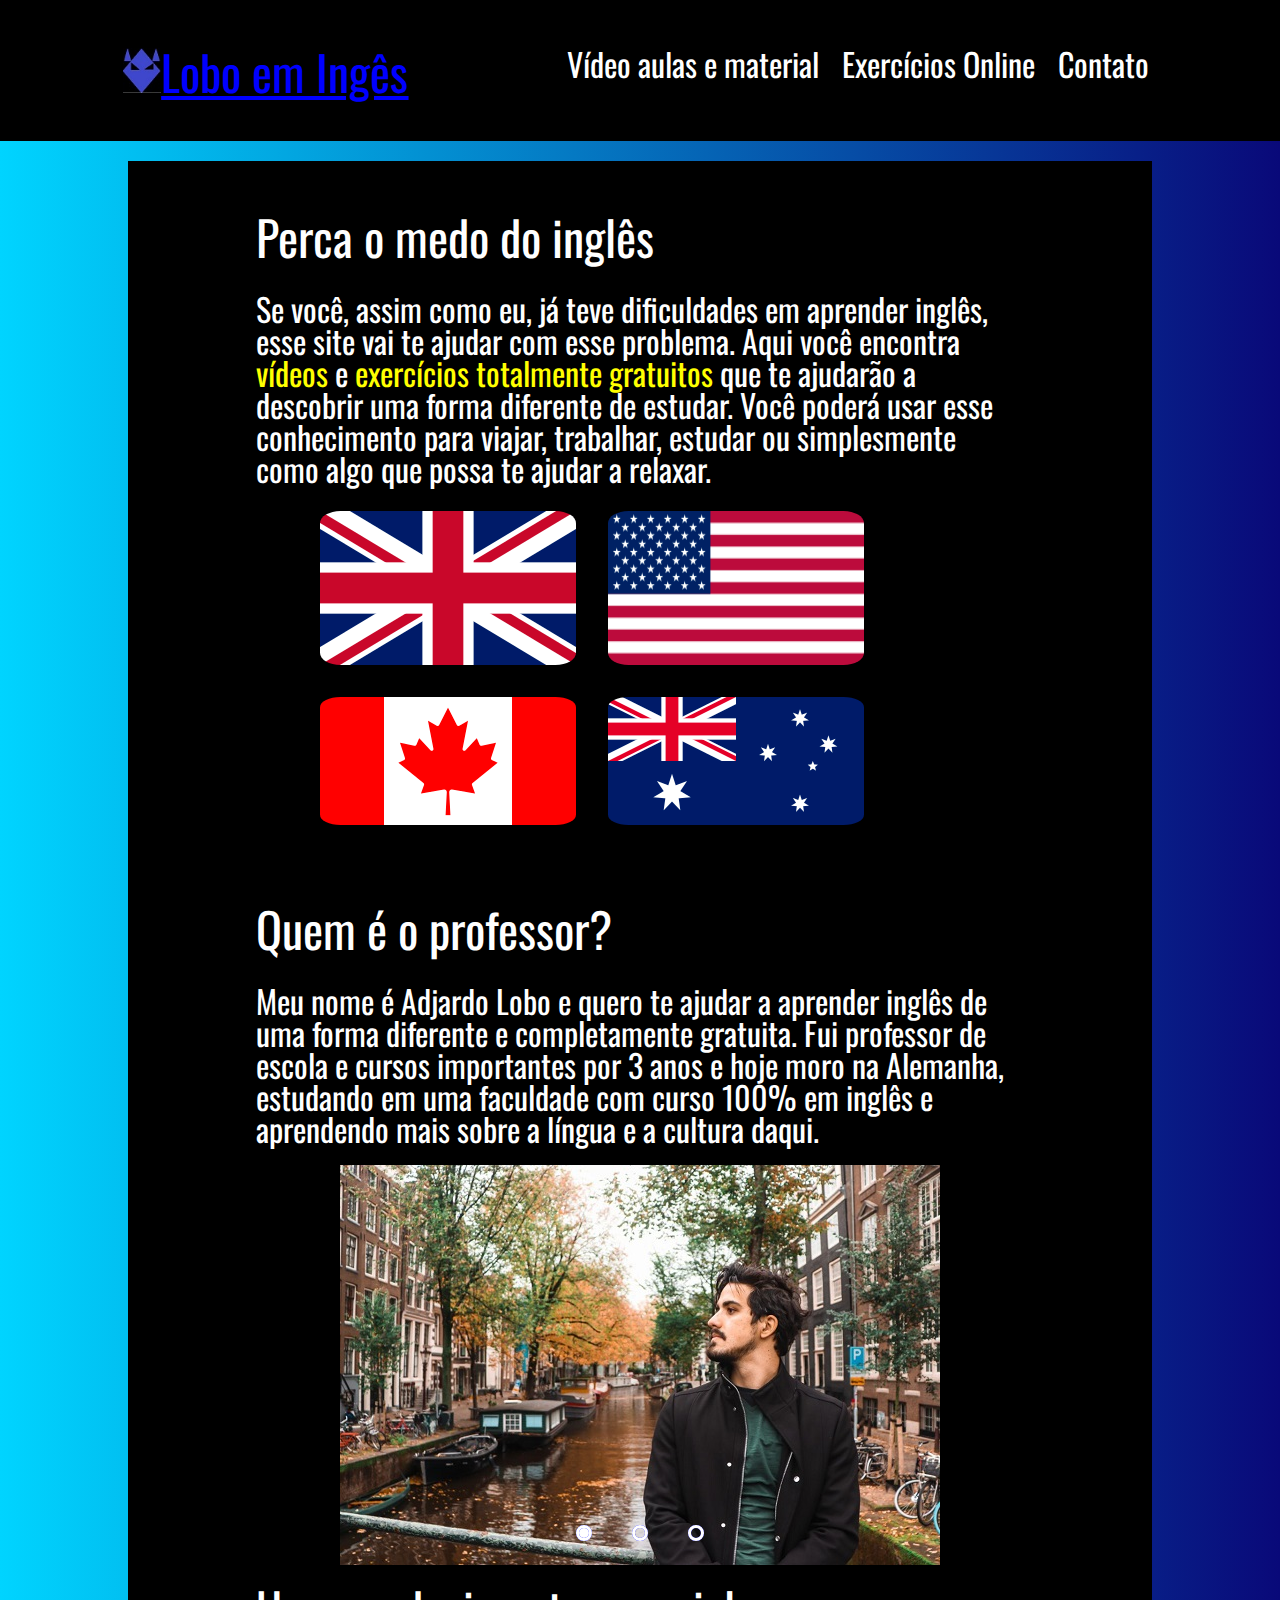
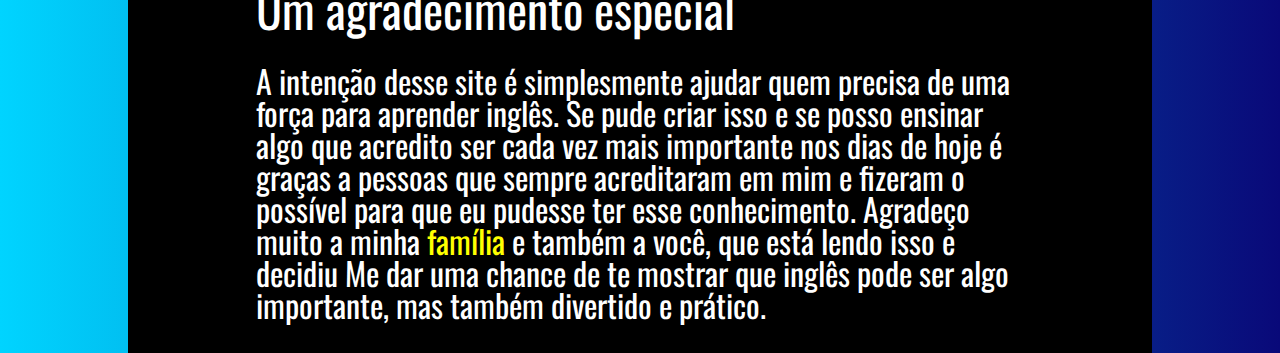
<file: telas/index.html>
<html>
    <head>
        <meta charset="UTF-8">
        <meta name="viewport" content="width=device-width, initial-scale=1.0">
        <title>Lobo em Inglês</title>

        <link rel="stylesheet" href="../css/reset.css">
        <link rel="stylesheet" href="../css/header.css">
        <link rel="stylesheet" href="../css/main.css">
        <link rel="stylesheet" href="../css/index-main-intro.css">
        <link rel="stylesheet" href="../css/index-main-quem.css">

        <script src="../script/slider.js" defer></script>

        <link rel="preconnect" href="https://fonts.googleapis.com">
        <link rel="preconnect" href="https://fonts.gstatic.com" crossorigin>
        <link href="https://fonts.googleapis.com/css2?family=Oswald:wght@300&display=swap" rel="stylesheet">
    </head>

    <body>
        <header>
            <a  href="index.html" class="header-logo">
                <img src="../assets/logo.jpg">
                <h2 class="header-title">Lobo em Ingês</h2>
            </a>
            <nav class="header-nav">
                <a class="header-nav-items" href="videos.html" >Vídeo aulas e material</a>
                <a class="header-nav-items" href="exercicios.html">Exercícios Online</a>
                <a class="header-nav-items" href="contato.html">Contato</a>
            </nav>
        </header>

        <main>
            <!--AQUI COMEÇA A DIV DA MAIN SOBRE INTRO-->
            <div class="main-intro">
                <section class="main-intro-text">
                <h2 class="main-intro-text-title"> Perca o medo do inglês</h2>
                <p class="main-intro-text-body">
                    Se você, assim como eu, já teve dificuldades em aprender inglês,
                     esse site vai te ajudar com esse problema.
                     Aqui você encontra <a href="videos.html" class="bold">vídeos</a> e  <a href="exercicios.html" class="bold"> exercícios totalmente gratuitos</a>
                    que te ajudarão a descobrir uma forma diferente de estudar. Você poderá usar esse
                    conhecimento para viajar, trabalhar, estudar ou simplesmente como algo que possa 
                    te ajudar a relaxar.                   
                </p>
                </section>
                <section class="main-intro-images">
                    <img class="main-intro-images-flags" src="../assets/uk.png" alt="bandeira do Reino Unido">
                    <img class="main-intro-images-flags" src="../assets/us.png" alt="bandeira dos Estados Unidos">
                    <img class="main-intro-images-flags" src="../assets/canada.png" alt="bandeira do Canadá">
                    <img class="main-intro-images-flags" src="../assets/australia.png" alt="bandeira da Australia">
        
                </section>
        </div>
        <!--AQUI TERMINA A DIV DA MAIN SOBRE INTRO-->

        <!--AQUI COMEÇA A DIV DA MAIN SOBRE QUEM É O PROF-->
        <div class="main-quem">
            <section class="main-quem-text">
            <h2 class="main-quem-text-title"> Quem é o professor?</h2>
            <p class="main-quem-text-body">
                Meu nome é Adjardo Lobo e quero te ajudar a aprender inglês de uma forma diferente
                e completamente gratuita. Fui professor de escola e cursos importantes por 3 anos
                e hoje moro na Alemanha, estudando em uma faculdade com curso 100% em inglês e aprendendo mais sobre 
                a língua e a cultura daqui.
                
            </p>
            </section>
            <!--ESSA PRÓXIMA SECTION É PARA O SLIDE DE IMAGENS-->
            <section class="main-quem-slider">
                <section class="slides">
                    <!--botões radio-->
                    <input type="radio" name="radio-btn" id="radio-btn1">
                    <input type="radio" name="radio-btn" id="radio-btn2">
                    <input type="radio" name="radio-btn" id="radio-btn3">
                    <!--fim botões radio-->
                    <!--slide imagens-->
                    <section class="slide primeiro">
                        <img src="../assets/slide1re.jpg" alt="foto professor em Amsterdam">
                    </section>
                    <section class="slide">
                        <img src="../assets/slide2re.jpg" alt="foto professor em Roma">
                    </section>
                    <section class="slide">
                        <img src="../assets/slide3re.jpg" alt="foto professor em Ghent">
                    </section>
                    <!--fim slide imagens-->
                    <!--auto-nav-->
                    <section class="auto-nav">
                        <section class="auto-nav-btn1"> </section>
                        <section class="auto-nav-btn2"> </section>
                        <section class="auto-nav-btn3"> </section>
                    </section>
                    <!--fim auto-nav-->
                </section>
                <!--manual-nav-->
                <section class="manual-nav">
                    <label for="radio-btn1" class="manual-btn"></label>
                    <label for="radio-btn2" class="manual-btn"></label>
                    <label for="radio-btn3" class="manual-btn"></label>
                </section>
                <!--fim manual-nav-->

            </section>
             <!--FIM DA SECTION  PARA O SLIDE DE IMAGENS-->

             <section class="main-intro-text">
                <h2 class="main-intro-text-title"> Um agradecimento especial</h2>
                <p class="main-intro-text-body">
                    A intenção desse site é simplesmente ajudar quem precisa de uma força para aprender
                    inglês. Se pude criar isso e se posso ensinar algo que acredito ser 
                    cada vez mais importante nos dias de hoje é graças a pessoas que sempre acreditaram em mim 
                    e fizeram o possível para que eu pudesse ter esse conhecimento. 
                    Agradeço muito a minha <a class="bold">família</a>
                    e também a você, que está lendo isso e decidiu Me dar uma chance de te mostrar que 
                    inglês pode ser algo importante, mas também divertido e prático. 
                                                          
                </p>
                </section>


    </div>
    <!--AQUI TERMINA A DIV DA MAIN SOBRE QUEM É O PROF-->    
        </main>

    </body>

</html>
</file>
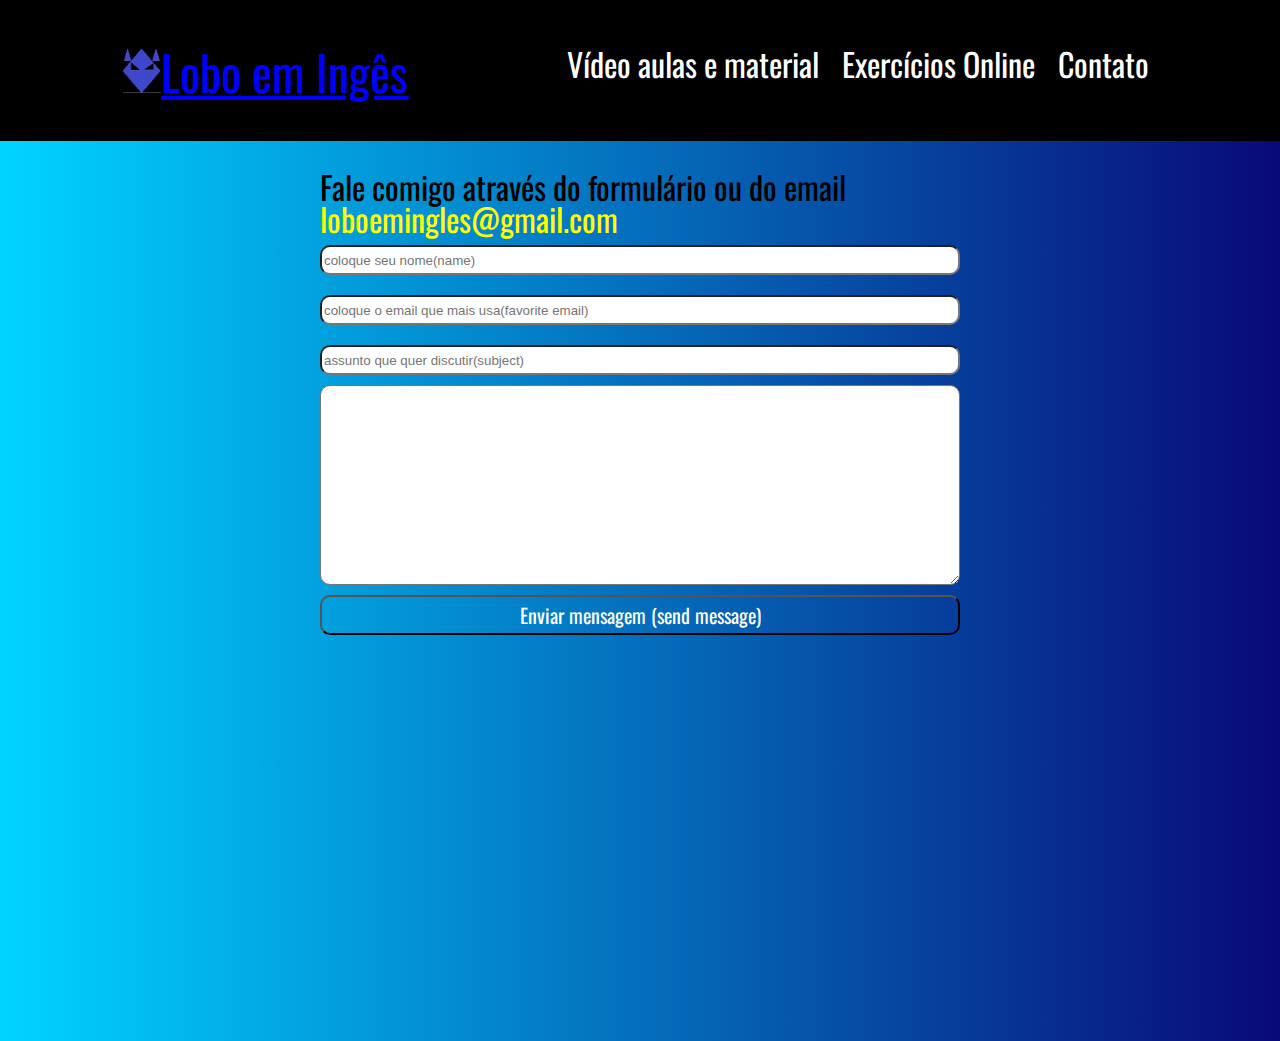
<file: telas/contato.html>
<html>
    <head>
        <meta charset="UTF-8">
        <meta name="viewport" content="width=device-width, initial-scale=1.0">
        <title>Lobo em Inglês</title>

        <link rel="stylesheet" href="../css/reset.css">
        <link rel="stylesheet" href="../css/header.css">
        <link rel="stylesheet" href="../css/main.css">
        <link rel="stylesheet" href="../css/contato-main-form.css">

        
        
        <link rel="preconnect" href="https://fonts.googleapis.com">
        <link rel="preconnect" href="https://fonts.gstatic.com" crossorigin>
        <link href="https://fonts.googleapis.com/css2?family=Oswald:wght@300&display=swap" rel="stylesheet">
    </head>  
    
    <body>
        <header>
            <a  href="index.html" class="header-logo">
                <img src="../assets/logo.jpg">
                <h2 class="header-title">Lobo em Ingês</h2>
            </a>
            <nav class="header-nav">
                <a class="header-nav-items" href="videos.html" >Vídeo aulas e material</a>
                <a class="header-nav-items" href="exercicios.html">Exercícios Online</a>
                <a class="header-nav-items" href="contato.html">Contato</a>
            </nav>
        </header>

        <main>
            <section class="contato-main">
                <form action="https://formsubmit.co/loboemingles@gmail.com"
                method="POST"
                class="contato-main-form" 
                id="contato-main-form">
                    <h1 class="contato-main-form-titulo"> Fale comigo através do formulário ou do 
                        email <a href="https://gmail.com" target="_blank" class="bold"> loboemingles@gmail.com</a>
                    </h1>
                    <!--INPUTS DO FORM DE CONTATO-->
                    <input name="name"
                    type="text" 
                    required
                    placeholder="coloque seu nome(name)"
                    class="contato-main-form-input" 
                    id="contato-main-form-input-nome"/>

                    <input name="email"
                    type="email"
                    required
                    placeholder="coloque o email que mais usa(favorite email)"
                    class="contato-main-form-input"
                    id="contato-main-form-input-email"/>

                    <input name="subject"
                    type="text" 
                    required
                    placeholder="assunto que quer discutir(subject)"
                    class="contato-main-form-input"
                    id="contato-main-form-input-assunto"/>

                    <textarea name="message"
                    required
                    class="contato-main-form-text" 
                    id="contato-main-form-text" > 
                    </textarea>

                    <input
                    type="submit" 
                    value="Enviar mensagem (send message)"
                    class="contato-form-submit-btn" 
                    id="contato-form-submit-btn"/>

                    <input name="_captcha"
                    type="hidden"
                    value="false"/>

                    <input name="_next"
                    type="hidden"
                    value="http://127.0.0.1:5500/loboEmIngles/telas/obrigado.html"/>
                    <!-- FIM INPUTS DO FORM DE CONTATO-->
                </form>
            </section>
        </main>


    </body>
    
</html>
</file>
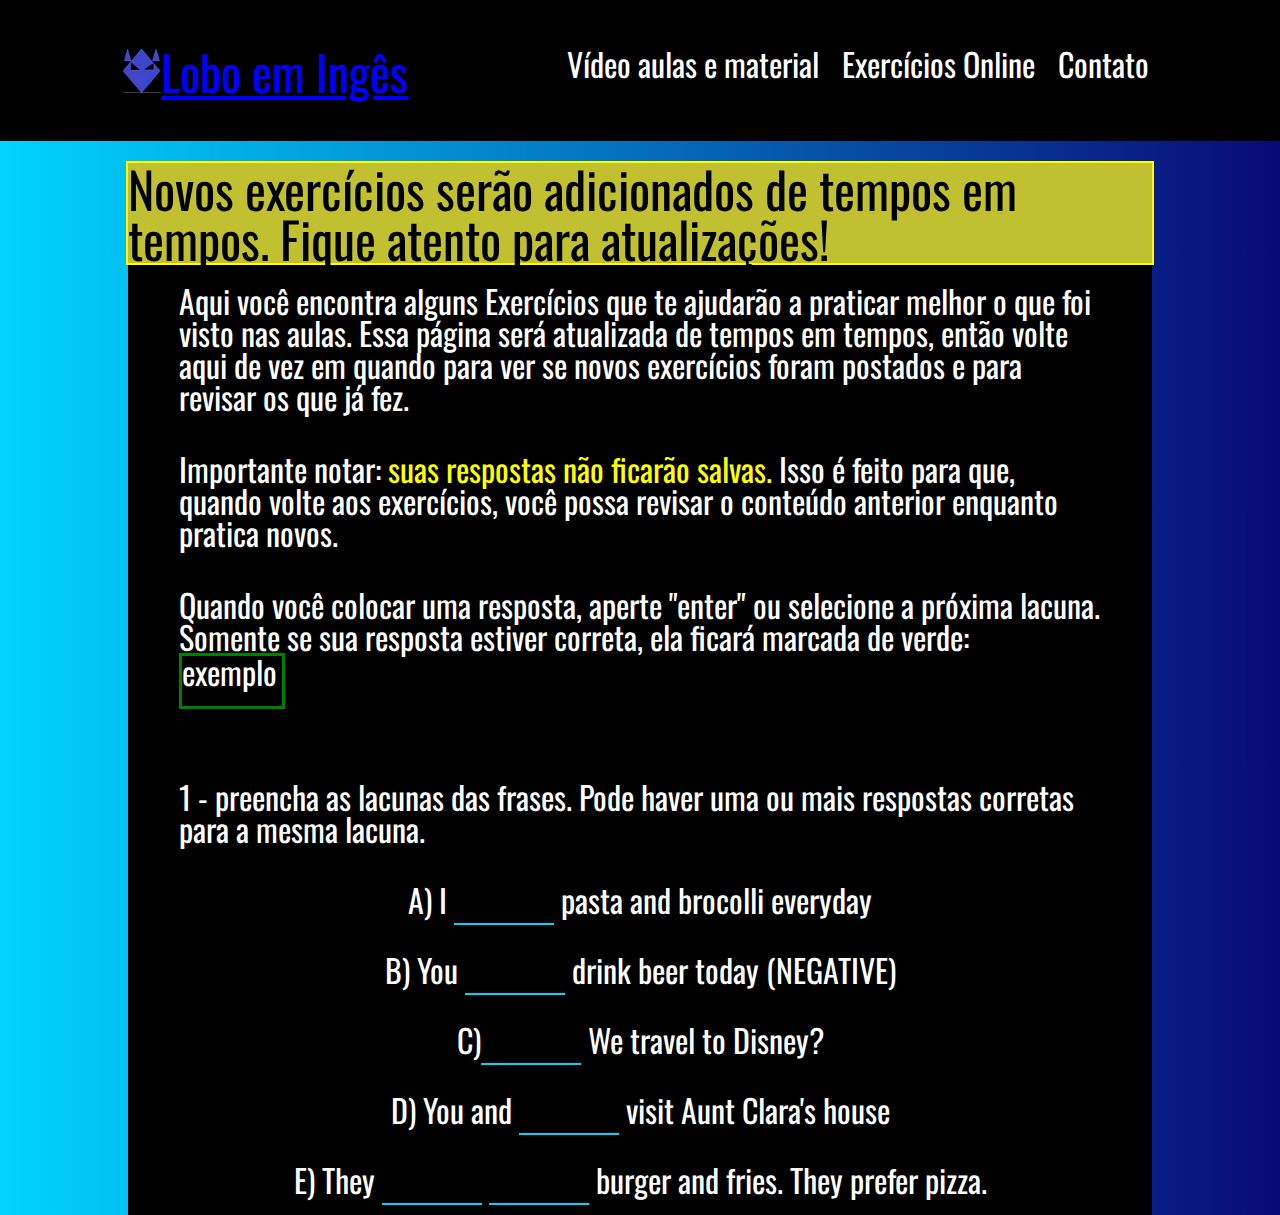
<file: telas/exercicios.html>
<html>
    <head>
        <meta charset="UTF-8">
        <meta name="viewport" content="width=device-width, initial-scale=1.0">
        <title>Lobo em Inglês</title>

        <link rel="stylesheet" href="../css/reset.css">
        <link rel="stylesheet" href="../css/header.css">
        <link rel="stylesheet" href="../css/main.css">
        <link rel="stylesheet" href="../css/exercicios-main.css">

        <script src="../script/exercicio1.js" defer></script>
        
        <link rel="preconnect" href="https://fonts.googleapis.com">
        <link rel="preconnect" href="https://fonts.gstatic.com" crossorigin>
        <link href="https://fonts.googleapis.com/css2?family=Oswald:wght@300&display=swap" rel="stylesheet">
    </head>  
    
    <body>
        <header>
                <a  href="index.html" class="header-logo">
                    <img src="../assets/logo.jpg">
                    <h2 class="header-title">Lobo em Ingês</h2>
                </a>
                <nav class="header-nav">
                    <a class="header-nav-items" href="videos.html" >Vídeo aulas e material</a>
                    <a class="header-nav-items" href="exercicios.html">Exercícios Online</a>
                    <a class="header-nav-items" href="contato.html">Contato</a>
                </nav>
            
        </header>

        <main>
            <div class="exercicios-main">

                <section class="construcao-msg">Novos exercícios serão adicionados de tempos em tempos. 
                Fique atento para atualizações!</section>
                <!--EXPLICAÇÃO DE COMO FUNCIONAM OS EXERCÍCIOS-->
                <h2 class="exercicios-main-explicacao"> Aqui você encontra alguns Exercícios
                    que te ajudarão a praticar melhor o que foi visto nas aulas. Essa página será
                    atualizada de tempos em tempos, então volte aqui de vez em quando para ver 
                    se novos exercícios foram postados e para revisar os que já fez. 
                </h2>

                <h2 class="exercicios-main-explicacao"> Importante notar:
                    <strong class="bold"> suas respostas não ficarão salvas. </strong> Isso é feito
                    para que, quando volte aos exercícios, você possa revisar o conteúdo anterior enquanto
                    pratica novos.
                </h2>

                <h2 class="exercicios-main-explicacao"> Quando você colocar uma resposta, aperte "enter" ou 
                    selecione a próxima lacuna. Somente se sua resposta estiver correta,
                    ela ficará marcada de verde:
                    <br>
                     <section class=" input-user resposta-ok">exemplo</section> 
                     <br>
                                               

                </h2>
                <!-- FIM EXPLICAÇÃO DE COMO FUNCIONAM OS EXERCÍCIOS-->

                <!--INÍCIO DOS EXERCÍCIOS-->
                <form class="exercicios-main-lista" id="exercicios-main-lista" >
                    <h2 class="exercicios-main-explicacao" >
                        1 - preencha as lacunas das frases. Pode haver uma ou mais respostas corretas
                        para a mesma lacuna.
                    </h2>

                    <p class="exercicios-main-lista-perguntas"> 
                        A) I 
                        <input type="text" class="input-user" id="input-1a" >
                        pasta and brocolli everyday                    
                    </p>

                    <p class="exercicios-main-lista-perguntas"> 
                        B) You 
                        <input type="text" class="input-user" id="input-1b">
                         drink beer today (NEGATIVE)                    
                    </p>

                    <p class="exercicios-main-lista-perguntas"> 
                        C)<input type="text" class="input-user" id="input-1c">
                         We travel to Disney?                    
                    </p>

                    <p class="exercicios-main-lista-perguntas"> 
                        D) You and 
                        <input type="text" class="input-user" id="input-1d">
                         visit Aunt Clara's house                   
                    </p>

                    <p class="exercicios-main-lista-perguntas"> 
                        E) They
                        <input type="text" class="input-user" id="input-1e-1">
                        <input type="text" class="input-user" id="input-1e-2">
                         burger and fries. They prefer pizza.                  
                    </p>
                          


                </form>


        </div>

        </main>

        
    </body>
    
</html>
</file>
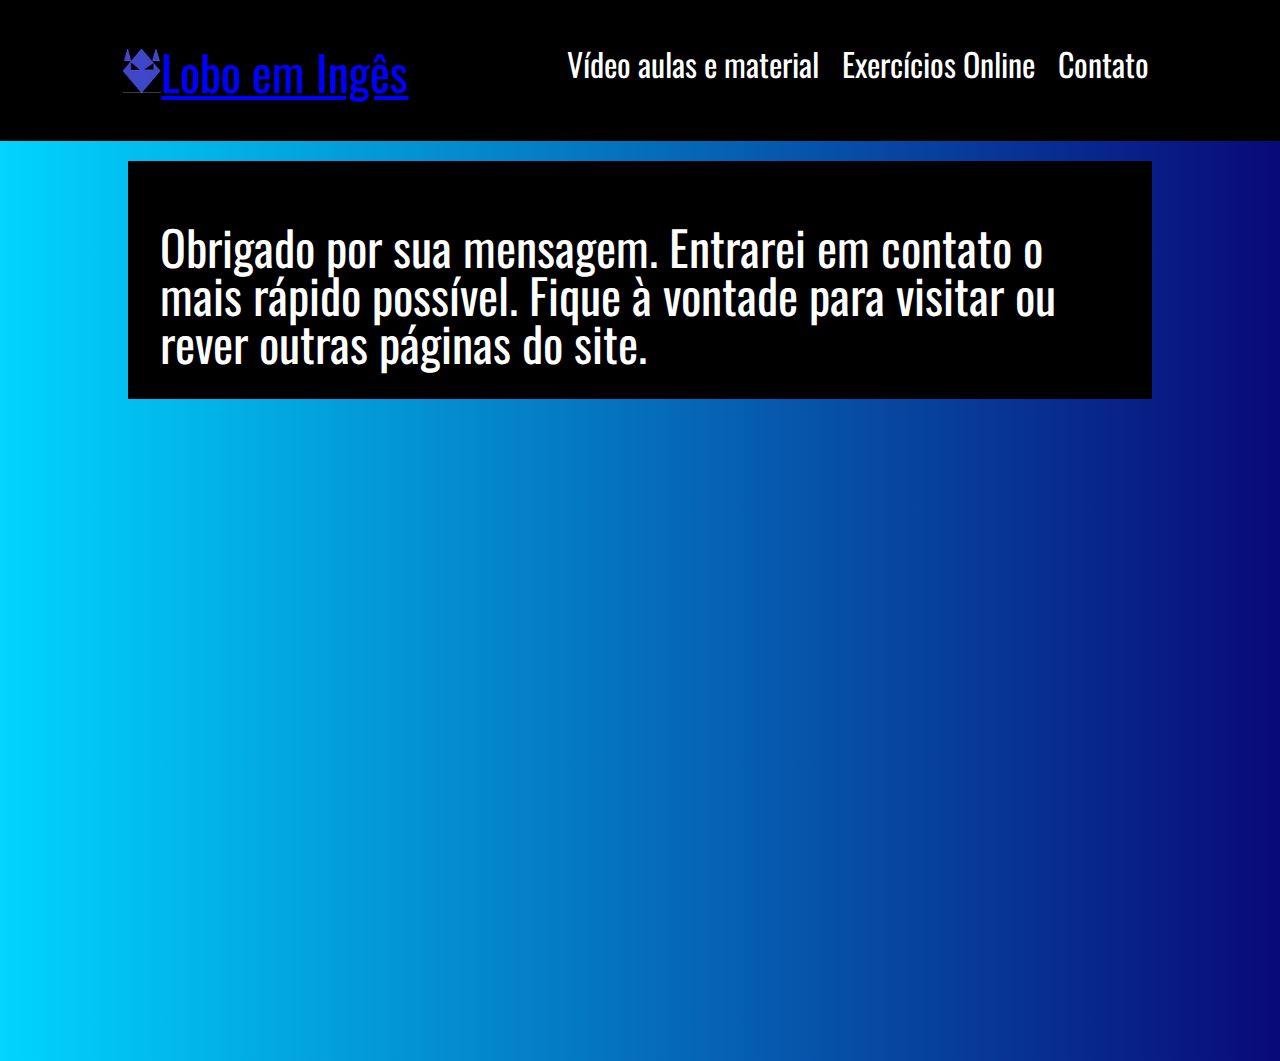
<file: telas/obrigado.html>
<html>
    <head>
        <meta charset="UTF-8">
        <meta name="viewport" content="width=device-width, initial-scale=1.0">
        <title>Lobo em Inglês</title>

        <link rel="stylesheet" href="../css/reset.css">
        <link rel="stylesheet" href="../css/header.css">
        <link rel="stylesheet" href="../css/main.css">
        <link rel="stylesheet" href="../css/obrigado.css">

        
        
        <link rel="preconnect" href="https://fonts.googleapis.com">
        <link rel="preconnect" href="https://fonts.gstatic.com" crossorigin>
        <link href="https://fonts.googleapis.com/css2?family=Oswald:wght@300&display=swap" rel="stylesheet">
    </head>  
    
    <body>
        <header>
            <a  href="index.html" class="header-logo">
                <img src="../assets/logo.jpg">
                <h2 class="header-title">Lobo em Ingês</h2>
            </a>
            <nav class="header-nav">
                <a class="header-nav-items" href="videos.html" >Vídeo aulas e material</a>
                <a class="header-nav-items" href="exercicios.html">Exercícios Online</a>
                <a class="header-nav-items" href="contato.html">Contato</a>
            </nav>
        </header>

        <main>
            <section class="background-obrigado-msg">
                <h1 class="obrigado-msg">
                    Obrigado por sua mensagem. Entrarei em contato o mais rápido possível.
                    Fique à vontade para visitar ou rever outras páginas do site.
                </h1>
            </section>
        </main>


    </body>
    
</html>
</file>
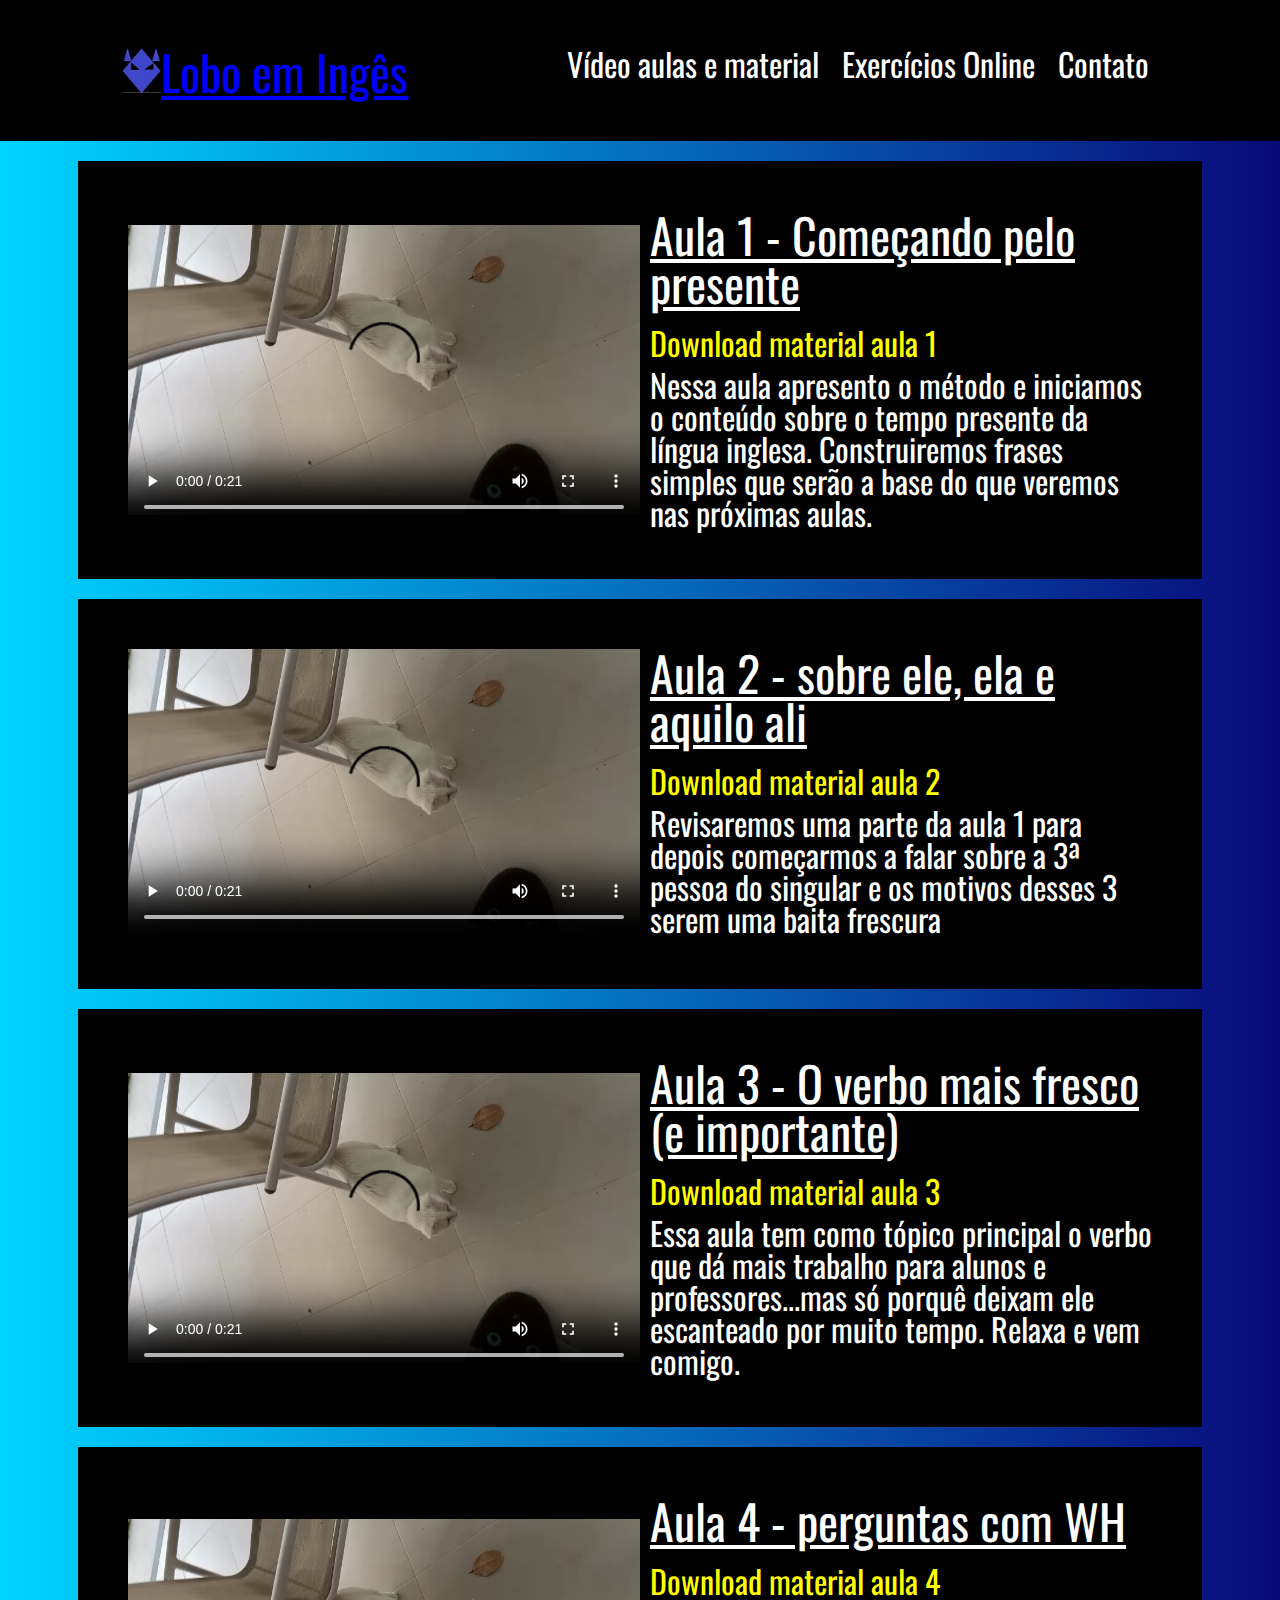
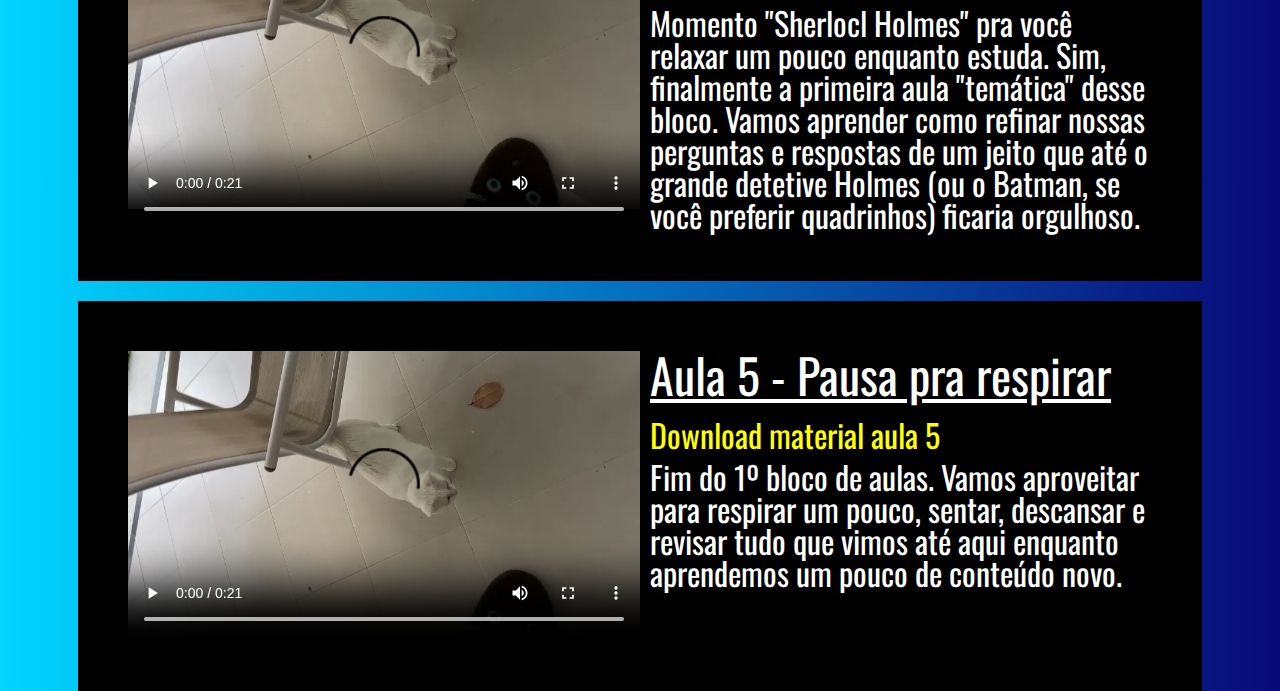
<file: telas/videos.html>
<html>
    <head>
        <meta charset="UTF-8">
        <meta name="viewport" content="width=device-width, initial-scale=1.0">
        <title>Lobo em Inglês</title>

        <link rel="stylesheet" href="../css/reset.css">
        <link rel="stylesheet" href="../css/header.css">
        <link rel="stylesheet" href="../css/main.css">
        <link rel="stylesheet" href="../css/videos-main.css">
               
        <link rel="preconnect" href="https://fonts.googleapis.com">
        <link rel="preconnect" href="https://fonts.gstatic.com" crossorigin>
        <link href="https://fonts.googleapis.com/css2?family=Oswald:wght@300&display=swap" rel="stylesheet">
    </head>  
    
    <body>
        <header>
                <a  href="index.html" class="header-logo">
                    <img src="../assets/logo.jpg">
                    <h2 class="header-title">Lobo em Ingês</h2>
                </a>
                <nav class="header-nav">
                    <a class="header-nav-items" href="videos.html" >Vídeo aulas e material</a>
                    <a class="header-nav-items" href="exercicios.html">Exercícios Online</a>
                    <a class="header-nav-items" href="contato.html">Contato</a>
                </nav>
        </header>

        <main>
            <!--CONTAINER AULA 1-->
            <section class="videos-container">
                <video
                class="videos-container-aula"
                id = "videos-container-aula"
                controls 
                src="../assets/testeJane.mp4"           
                ></video>
                <section class="videos-container-text">
                    <h2 class="videos-container-text-titulo"> Aula 1 - Começando pelo presente </h2>
                    <a  class="videos-container-text-download" href="" download="">Download material aula 1</a>
                    <p class="video-container-text-descricao"> Nessa aula apresento o método e 
                     iniciamos o conteúdo sobre o tempo presente da língua inglesa. 
                     Construiremos frases simples que serão a base do que veremos nas próximas aulas.
                     </p>
                </section>
            </section>
            <!--CONTAINER AULA 2-->
            <section class="videos-container">
                <video
                class="videos-container-aula"
                id = "videos-container-aula"
                controls 
                src="../assets/testeJane.mp4"           
                ></video>
                <section class="videos-container-text">
                    <h2 class="videos-container-text-titulo"> Aula 2 - sobre ele, ela e aquilo ali</h2>
                    <a  class="videos-container-text-download" href="" download="">Download material aula 2</a>
                    <p class="video-container-text-descricao"> Revisaremos uma parte da aula 1 para 
                        depois começarmos a falar sobre a 3ª pessoa do singular e os motivos
                        desses 3 serem uma baita frescura
                     </p>
                </section>
            </section>
             <!--CONTAINER AULA 3-->
             <section class="videos-container">
                <video
                class="videos-container-aula"
                id = "videos-container-aula"
                controls 
                src="../assets/testeJane.mp4"           
                ></video>
                <section class="videos-container-text">
                    <h2 class="videos-container-text-titulo"> Aula 3 - O verbo mais fresco (e importante)</h2>
                    <a  class="videos-container-text-download" href="" download="">Download material aula 3</a>
                    <p class="video-container-text-descricao"> Essa aula tem como tópico principal o verbo que
                        dá mais trabalho para alunos e professores...mas só porquê deixam ele escanteado por
                        muito tempo. Relaxa e vem comigo.
                     </p>
                </section>
            </section>
            <!--CONTAINER AULA 4-->
            <section class="videos-container">
                <video
                class="videos-container-aula"
                id = "videos-container-aula"
                controls 
                src="../assets/testeJane.mp4"           
                ></video>
                <section class="videos-container-text">
                    <h2 class="videos-container-text-titulo"> Aula 4 - perguntas com WH</h2>
                    <a  class="videos-container-text-download" href="" download="">Download material aula 4</a>
                    <p class="video-container-text-descricao"> Momento "Sherlocl Holmes" pra você relaxar um
                        pouco enquanto estuda. Sim, finalmente a primeira aula "temática" desse bloco.
                        Vamos aprender como refinar nossas perguntas e respostas de um jeito que 
                        até o grande detetive Holmes (ou o Batman, se você preferir quadrinhos)
                        ficaria orgulhoso.
                </section>
            </section>
            <!--CONTAINER AULA 5-->
            <section class="videos-container">
                <video
                class="videos-container-aula"
                id = "videos-container-aula"
                controls 
                src="../assets/testeJane.mp4"           
                ></video>
                <section class="videos-container-text">
                    <h2 class="videos-container-text-titulo"> Aula 5 - Pausa pra respirar</h2>
                    <a  class="videos-container-text-download" href="" download="">Download material aula 5</a>
                    <p class="video-container-text-descricao"> Fim do 1º bloco de aulas.
                        Vamos aproveitar para respirar um pouco, sentar, descansar e revisar tudo que vimos
                        até aqui enquanto aprendemos um pouco de conteúdo novo.                    
                     </p>
                </section>
            </section>
        

        </main>

        
    </body>
    
</html>
</file>
<file: css/header.css>
header{
    font-family: 'Oswald', sans-serif;;
    height: 5vh;
    display: flex;
    flex-direction: row;
    justify-content: space-around;
    padding: 3rem;
    background-color:black;
}

.header-logo{
    display: flex;
    flex-direction: row;
}

.header-title{
    color: blue;
    font-size: 3rem;
    text-decoration: underline;

}

.header-nav{
    font-size: 2rem;
}

.header-nav-items{
    text-decoration:none;
    color: white;
    padding: 0.5rem;

}

.header-nav-items:hover{
    color: rgb(81, 81, 255);
}

@media only screen and (max-width: 600px) {
    html{
        width: 480px;
    }

    header{
        flex-direction: column;
        height: fit-content;
        width: 100%;
    }

    .header-nav{
        display: flex;
        flex-direction: column;
        margin-top: 20px;
    }
    .header-nav-items{
        margin-top: 40px;
    }

}

@media only screen and (max-width: 992px) {
    header{
        flex-direction: column;
        height: fit-content;
    }

    .header-nav{
        display: flex;
        flex-direction: column;
        margin-top: 20px;
    }

    .header-nav-items{
        margin-top: 40px;
    }

}
</file>
<file: css/main.css>
body{
    background-image:linear-gradient(to right, #00d4ff,#090979);
   
}

main{
    min-height: 100%;
    width: 100%;
    background-image:linear-gradient(to right, #00d4ff,#090979);
    font-family: 'Oswald', sans-serif;
}

::-webkit-scrollbar{
    width: 10px;
    background: black;
}

::-webkit-scrollbar-track{
    box-shadow: inset 0 0 5px grey;;
    border-radius: 10px;
}

::-webkit-scrollbar-thumb{
    border-radius: 10px;
    background-image:linear-gradient(to right, #00d4ff,#090979);
}
</file>
<file: css/index-main-intro.css>
.main-intro{
    display: flex;
    flex-direction: column;
    align-items: center;
    margin: 20px auto 0px auto;
    width: 75%;
    background-color: black;
    padding: 2em 2em;
}

.main-intro-text{
    width: 80%;
    color: white;
}

.main-intro-text-title{
    font-size: 3em;
    color: white;
    padding-top: 20px;
}
.main-intro-text-body{
    font-size: 2em;
    margin-top: 1em;
    text-align: start;
}

.bold{
    text-decoration: none;
    color: yellow;
}

.bold:hover{
    color: blue;
}

.main-intro-images{
    width: 70%;
    padding-top: 10px;
    display: flex;
    flex-wrap: wrap;
    flex-direction: row;

}
.main-intro-images-flags{
    margin: 1em;
    border-radius: 8%;
}
</file>
<file: css/index-main-quem.css>
.main-quem{
    display: flex;
    flex-direction: column;
    align-items: center;
    padding: 2em 2em;
    width: 75%;
    margin: auto;
    background: black;
}

.main-quem-text{
    width: 80%;
    margin-bottom: 20px;
    color: white;
}

.main-quem-text-title{
    font-size: 3em;
    color: white;
}
.main-quem-text-body{
    font-size: 2em;
    margin-top: 1em;
    text-align: start;
}

.main-quem-slider{
    margin: 0 auto;
    width: 600px;
    height: 400px;
    overflow: hidden;
}

.slides{
    display: flex;
    width: 400%;
    height: 100%;

}

.slides input{
    display: none;
}

.slide{
    width: 25%;
    position: relative;
    transition: 2s;
}

.slide img{
    width: 600px;
    height: 400px;
}

.manual-nav{
    position: absolute;
    width: 600px;
    margin-top: -40px;
    display: flex;
    justify-content: center;
}

.manual-btn{
    border: 3px solid white;
    border-radius: 50%;
    padding: 5px;
    cursor: pointer;
    transition: 1s;
}

.manual-btn:not(:last-child){
    margin-right: 40px;
}

.manual-btn:hover{
    background-color: white;
}

#radio-btn1:checked~ .primeiro {
    margin-left: 0;
}

#radio-btn2:checked~ .primeiro {
    margin-left: -25%;
}

#radio-btn3:checked~ .primeiro {
    margin-left: -50%;
}

.auto-nav section{
    border: 3px solid blue;
    border-radius: 50%;
    padding:5px;
    cursor: pointer;
    transition: 1s;

}

.auto-nav{
    position: absolute;
    width: 600px;
    margin-top: 360px;
    display: flex;
    justify-content: center;
}

.auto-nav section:not(:last-child){
    margin-right: 40px;
}

#radio-btn1:checked ~ .auto-nav .auto-nav-btn1 {
    background-color: white;
}
#radio-btn2:checked ~ .auto-nav .auto-nav-btn2 {
    background-color: white;
}
#radio-btn3:checked ~ .auto-nav .auto-nav-btn3 {
    background-color: white;
}
</file>
<file: css/contato-main-form.css>
.contato-main{
    display: flex;
    flex-direction: row;
    justify-content: space-around;
}

.contato-main-form-titulo{
    width: 100%;
    font-size: 2rem;
}

.bold{
    text-decoration: none;
    color: yellow;
}

.contato-main-form{
    display: flex;
    flex-direction: column;
    justify-content: space-around;
    align-items: center;
    width: 50%;
    margin-top: 30px;
}

.contato-main-form-input{
    margin: 10px;
    height: 30px;
    width: 100%;
    border-radius: 10px;
}

.contato-main-form-input:hover{
    border: 2px solid yellow;
}

.contato-main-form-text{
    width: 100%;
    height: 200px;
    border-radius: 10px;

}

.contato-main-form-text:hover{
    border: 2px solid yellow;
}

.contato-form-submit-btn{
    width: 100%;
    height: 40px;
    margin-top: 10px;
    border-radius: 10px;
    background: none;
    font-family: 'Oswald', sans-serif;
    font-size: 20px;
    color: white;

}

.contato-form-submit-btn:hover{
    background-color: yellow;
    color: black;
    transition: 1s;
}



@media only screen and (max-width: 600px) {
    .contato-main-form{
        width: 100%;
    }

    .contato-main-form-input{
        height: 60px;
        font-size: 30px;
    }
}

@media only screen and (max-width: 992px) {
    .contato-main-form{
        width: 100%;
    }

    .contato-main-form-input{
        height: 60px;
        font-size: 30px;
    }

}
</file>
<file: css/exercicios-main.css>
.exercicios-main{
    display: flex;
    flex-direction: column;
    align-items: center;
    width: 80%;
    margin: 20px auto 0px auto;
    background: black;
}

.construcao-msg{
    font-size: 50px;
    color: black;
    background-color: rgb(192, 192, 49);
    border: 2px solid yellow;
    width: 100%;
}

.exercicios-main-explicacao{
    color: white;
    font-size: 2rem;
    width: 90%;
    padding: 20px;
}

.bold{
    color: yellow;
}

.exercicios-main-lista{
    display: flex;
    flex-direction: column;
    align-items: flex-start;
    align-items: center;
}

.exercicios-main-lista-perguntas{
    color: white;
    font-size: 2rem;
    margin:  10px auto;
}

.input-user{
    color: white;
    height: 50px;
    width: 100px;
    font-size: 2rem;
    font-family: 'Oswald', sans-serif;
    background-color: black;
    border: none;
    border-bottom: 2px solid #00d4ff;
}

.input-user.resposta-ok{
    border: 3px solid green;
}
</file>
<file: css/obrigado.css>
.background-obrigado-msg{
    display: flex;
    flex-direction: column;
    align-items: center;
    margin: 20px auto 10px auto;
    padding: 2em 2em;
    width: 75%;
    background: black;
}

.obrigado-msg{
    align-self: center;
    color: white;
    font-size: 3rem;
    padding-top: 30px;
}
</file>
<file: css/videos-main.css>
.videos-container{
    display: flex;
    flex-direction: row;
    padding: 50px;
    width: 80%;
    margin: 20px auto 0px auto;
    background-color: black;
}

.videos-container-aula{
    width: 50%;
}

.videos-container-text{
    width: 50%;
    padding-left: 10px;
    color: white;
}

.videos-container-text-titulo{
    font-size: 3rem;
    margin-bottom: 20px;
    text-decoration: underline;
    color: white;
}

.videos-container-text-download{
    text-decoration: none;
    font-size: 2rem;
    color: yellow;
}

.videos-container-text-download:hover{
    color: blue;
}

.video-container-text-descricao{
    font-size: 2rem;
    padding-top: 10px;
}

@media only screen and (max-width: 768px) {
    .videos-container{
        flex-direction: column;
        align-items: center;
        
    }

    .videos-container-aula{
        width: 100%;
    }
    .videos-container-text{
        width: 100%;
    }

}
</file>
